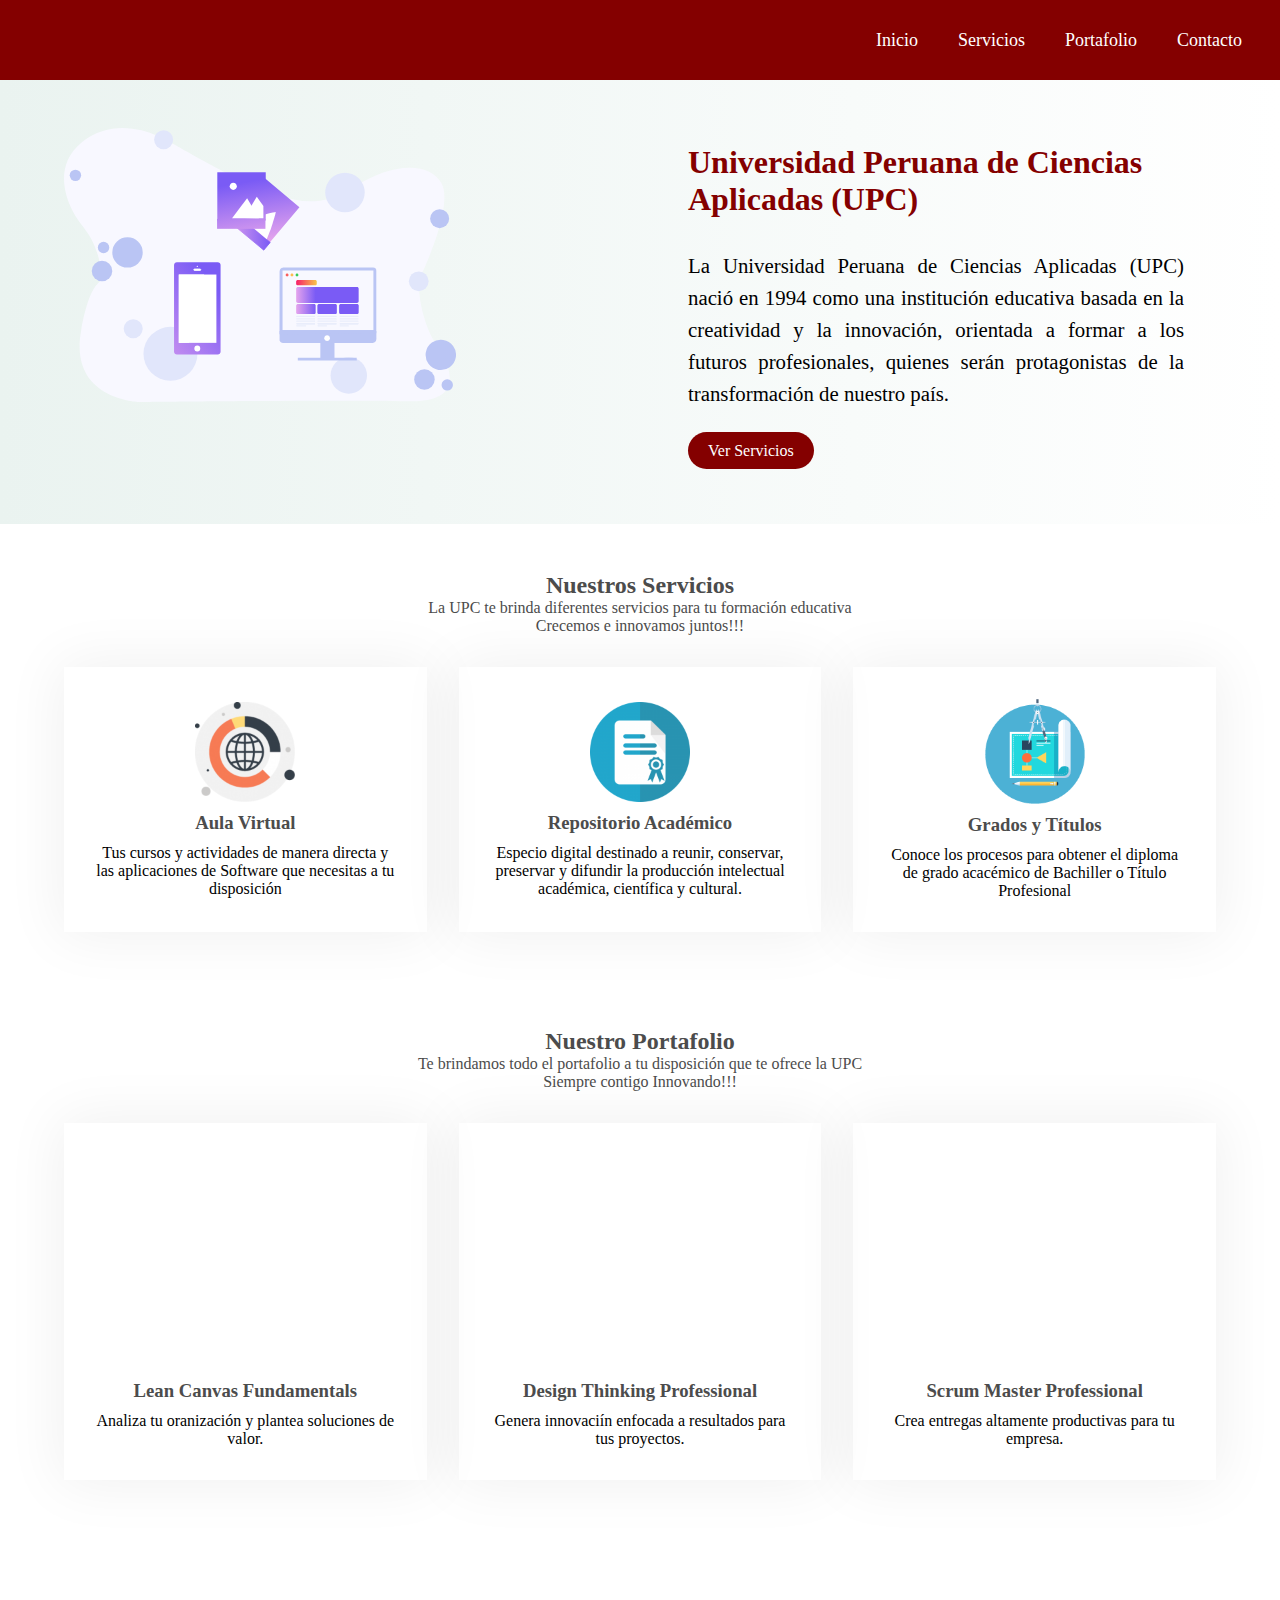
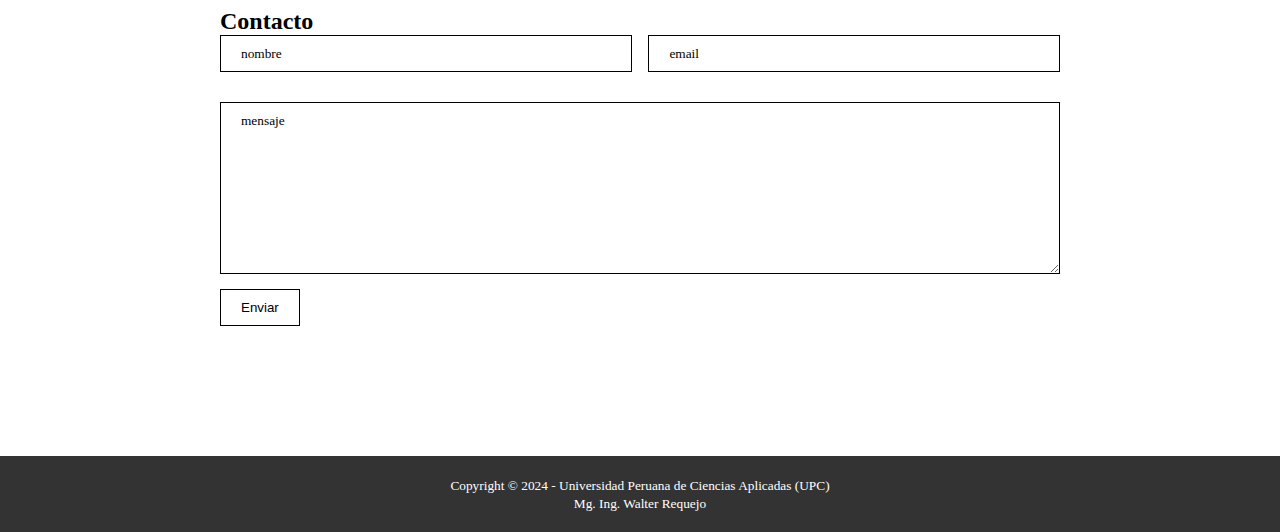
<file: codigo_basico/index.html>
<!DOCTYPE html>
<html lang="en">
<head>
    <meta charset="UTF-8">
    <title>IHC y Tecnologias Moviles</title>
    <link rel="stylesheet" href="css/styles.css">
</head>
<body>
    <header>
        <nav>
            <ul>
                <li><a href="#">Inicio</a></li>
                <li><a href="#" id="servicios">Servicios</a></li>
                <li><a href="#" id="portafolio">Portafolio</a></li>
                <li><a href="#">Contacto</a></li>
            </ul>
        </nav>
    </header>
   
    <section class="banner">
        <div class="containerB row">
            <div class="boxB col-md-5 col-12">
                <img src="Imagenes/foto1.svg" class="imgbanner" alt="">
            </div>

            <div class="boxB col2">
                <h1>Universidad Peruana de Ciencias Aplicadas (UPC)</h1>
                <p id="txtbanner">
                    La Universidad Peruana de Ciencias Aplicadas (UPC) nació en 1994 como una institución educativa 
                    basada en la creatividad y la innovación, orientada a formar a los futuros profesionales, quienes 
                    serán protagonistas de la transformación de nuestro país.
                </p>
                <div>
                    <a href="#" class="btnbanner">Ver Servicios</a>
                </div>
            </div>
        </div>
    </section>
    <!--Sección Servicios-->
    <section class="servicios">
        <div class="subservicios">
            <h2>Nuestros Servicios</h2>
            <p>
                La UPC te brinda diferentes servicios para tu formación educativa <br>
                Crecemos e innovamos juntos!!!
            </p>
        </div>

        <div class="ContainerS">
            <div class="boxS">
                <img src="Imagenes/icon1.png" alt="">
                <h3>Aula Virtual</h3>
                <p>
                    Tus cursos y actividades de manera directa y las aplicaciones de Software que necesitas a tu
                    disposición
                </p>
            </div>

            <div class="boxS">
                <img src="Imagenes/icon2.png" alt="">
                <h3>Repositorio Académico</h3>
                <p>
                    Especio digital destinado a reunir, conservar, preservar y difundir la producción intelectual
                    académica, científica y cultural.
                </p>
            </div>

            <div class="boxS">
                <img src="Imagenes/icon3.png" alt="">             
                <h3>Grados y Títulos</h3>
                <p>
                    Conoce los procesos para obtener el diploma de grado acacémico de Bachiller o Título Profesional
                </p>
            </div>
            
        </div>
    </section>

     <!--Sección Portafolio-->
     <section class="portafolio">
        <div class="subportafolio">
            <h2>Nuestro Portafolio</h2>
            <p>
                Te brindamos todo el portafolio a tu disposición que te ofrece la UPC <br>
                Siempre contigo Innovando!!!
            </p>
        </div>

        <div class="ContainerP">
            <div class="boxP">
                <iframe width="320" height="215"  src="https://www.youtube.com/embed/0k5P1SCiybg/" title="Youtube video Player"  frameborder="0"></iframe>     
                <h3>Lean Canvas Fundamentals</h3>
                <p>
                    Analiza tu oranización y plantea soluciones de valor. 
                </p>
            </div>

            <div class="boxP">
                <iframe width="320" height="215"  src="https://www.youtube.com/embed/0k5P1SCiybg/" title="Youtube video Player"  frameborder="0"></iframe>
                <h3>Design Thinking Professional</h3>
                <p>
                    Genera innovaciín enfocada a resultados para tus proyectos.
                </p>
            </div>

            <div class="boxP">
                <iframe width="320" height="215"  src="https://www.youtube.com/embed/0k5P1SCiybg/" title="Youtube video Player"  frameborder="0"></iframe>                
                <h3>Scrum Master Professional</h3>
                <p>
                    Crea entregas altamente productivas para tu empresa.
                </p>
            </div>
            
        </div>
    </section>

    <!--Sección Contacto-->
    <section class="contacto">
        <div class="contenedor">
            <h2 class="titulo">Contacto</h2>
            <form action="" class="form">
                <input class="input" type="text" name="" id="" placeholder="nombre">
                <input class="input" type="email" name="" id="" placeholder="email">
                <textarea class="input" name="" id="" cols="30" rows="10" placeholder="mensaje"></textarea>
                <input class="input" type="submit" value="Enviar">
            </form>
        </div>
    </section>
    
    <!--Pie de Pagina-->
    <footer>
        <div class="footer-container">
            <small>
                Copyright &copy; 2024 - Universidad Peruana de Ciencias Aplicadas (UPC) 
                <br>
                Mg. Ing. Walter Requejo
            </small>
        </div>
    </footer>
    <script src="js/menu.js"></script>
</body>
</html>
</file>
<file: codigo_basico/css/styles.css>
*{
    margin: 0;
    padding: 0;
    text-decoration: none;
    list-style: none;
    box-sizing: border-box;
}

header{
    position: sticky;
    top: 0;
    z-index: 1000;
}

nav{
    
    background: #840000;
    height: 80px;
    width: 100%;
}

nav ul{
    float: right;
    margin-right: 20px;
}

nav ul li{
    display: inline-block;
    line-height: 80px;
    margin: 0 5px;
}

nav ul li a{
    color: #fff;
    font-size: 18px;
    padding: 7px 13px;
    border-radius: 3px;
    text-transform: capitalize;
}

li a:hover{
    background: orange;
    transition: .5s;
}


section.banner{
    background: linear-gradient(to left, rgb(255 255 255), rgb(234 243 240));
    padding: 3rem 0;
}

.containerB{
    width: 90%;
    margin: 0 auto;
    display: grid;
    grid-template-columns: repeat(auto-fit,minmax(20rem, 1fr));
    grid-gap: 2rem;
}

.col1{
    display: flex;
    align-items: center;
    justify-content: center;
}

.imgbanner{
    width: 70%;
}

.col2{
    padding: 1rem 2rem;
    display: flex;
    justify-content: center;
    flex-direction: column;
}

h1{
    font-size: 2rem;
    color: #840000;
}
#txtbanner{
    margin: 2rem 0;
    font-size: 1.3rem;
    line-height: 2rem;
    text-align: justify;
}
.btnbanner{
    background: #840000;
    color: #fff;
    padding: 10px 20px;
    border-radius: 25pc;
    text-decoration: none;
}

/*Sección Servicios*/
.servicios{
    padding: 3rem 0;
}
.subservicios{
    text-align: center;
    padding-bottom: 2rem;
    color: #4c4c4c;
}
.ContainerS{
    width: 90%;
    margin: 0 auto;
    display: grid;
    grid-template-columns: repeat(auto-fit,minmax(18rem, 1fr));
    grid-gap: 2rem;
}
.boxS{
    padding: 2rem 2rem;
    display: flex;
    flex-direction: column;
    align-items: center;
    justify-content: center;
    box-shadow: 0px 0px 55px 5px rgb(0 0 0 /6%);
}
.boxS img{
    width: 100px;
}
h3{
    color: #4c4c4c;
    margin: 10px 0;
}
.boxS p{
    text-align: center;
}

/*Sección portafolio*/
.portafolio{
    padding: 3rem 0;
}
.subportafolio{
    text-align: center;
    padding-bottom: 2rem;
    color: #4c4c4c;
}
.ContainerP{
    width: 90%;
    margin: 0 auto;
    display: grid;
    grid-template-columns: repeat(auto-fit,minmax(18rem, 1fr));
    grid-gap: 2rem;
}
.boxP{
    padding: 2rem 2rem;
    display: flex;
    flex-direction: column;
    align-items: center;
    justify-content: center;
    box-shadow: 0px 0px 55px 5px rgb(0 0 0 /6%);
}
.boxP img{
    width: 100px;
}
h3{
    color: #4c4c4c;
    margin: 10px 0;
}
.boxP p{
    text-align: center;
}

/*Sección Contacto*/
.contenedor,
.wave.contenedor{
    width: 80%;
    max-width: 1000px;
    overflow: hidden;
    margin: auto;
    padding: 0 0 80px 0;
}
.contenedor{
    padding: 80px;
}
.form{
    display: flex;
    flex-wrap: wrap;
    justify-content: space-between;
}
.input{
    background: transparent;
    border: 0;
    color: black;
    outline: none;
    border: 1px solid black;
    padding: 10px 20px;
}

.input::placeholder{
    color: black;
    font-family: 'Raleway', 'sans-serif';
}

input[type="text"],
input[type="email"]{
    display: inline-block;
    width: 49%;
    margin-bottom: 30px;
}

.form textarea{
    width: 100%;
    margin-bottom: 15px;
}
























/*Pie de Pagina -  Footer*/
footer{
    background-color: #333;
    color: #fff;
    padding: 20px;
    margin-top: 50px;
    text-align: center;
}
</file>
